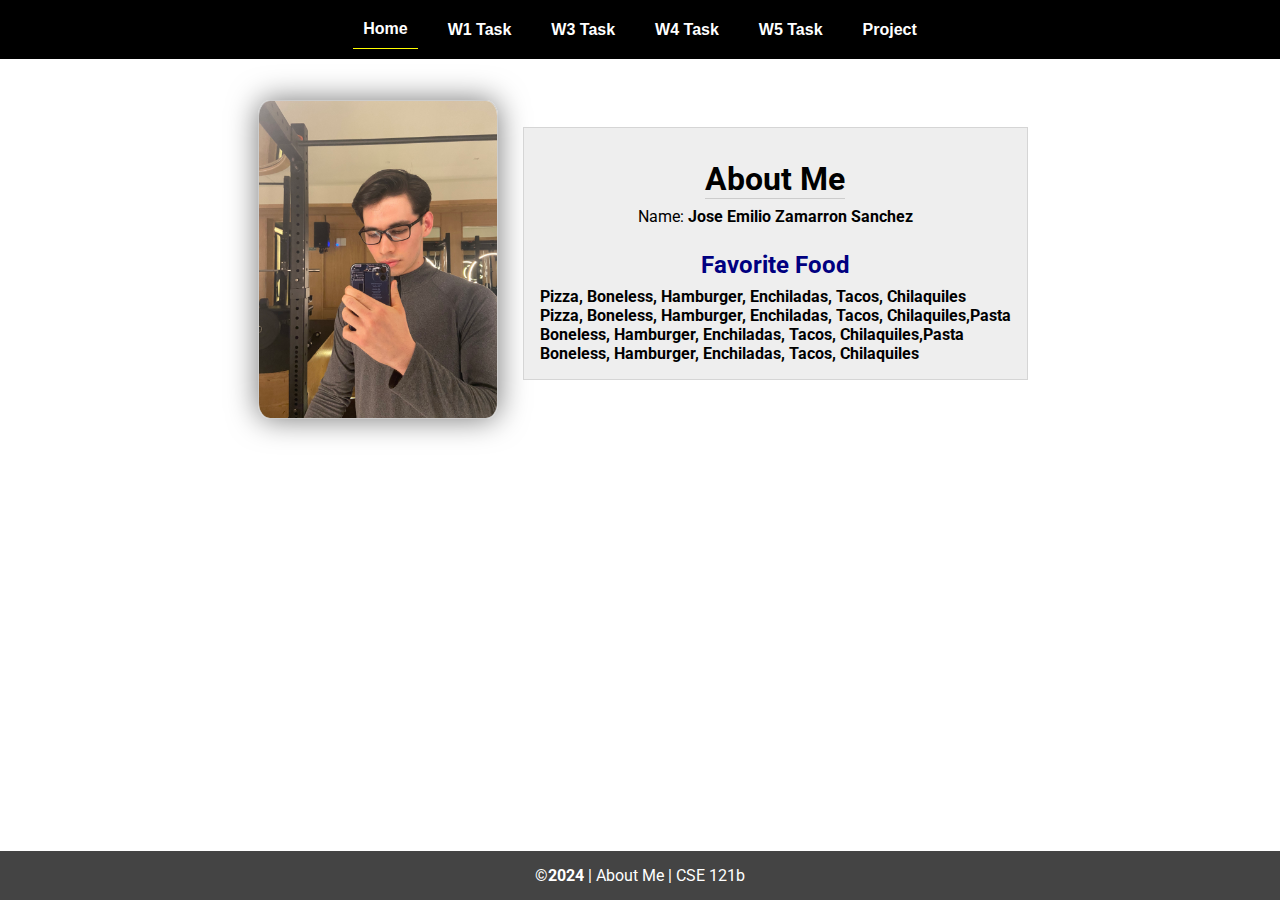
<file: index.html>
<!DOCTYPE html>
<html lang="en">

<head>
  <meta charset="UTF-8">
  <meta name="viewport" content="width=device-width, initial-scale=1.0">
  <title>About Me | CSE 121b | W02: Programming Tasks</title>
  <link rel="preconnect" href="https://fonts.googleapis.com">
  <link rel="preconnect" href="https://fonts.gstatic.com" crossorigin>
  <link href="https://fonts.googleapis.com/css2?family=Roboto:wght@400;600&display=swap"
    rel="stylesheet">
  <link rel="stylesheet" href="styles/main.css">
</head>

<body>
  <nav>
    <ul id="menu">
      <li><a id="toggleMenu">&equiv;</a></li>
      <li><a href="index.html" class="active">Home</a></li>
      <li><a href="w01-task.html">W1 Task</a></li>
      <li><a href="w03-task.html">W3 Task</a></li>
      <li><a href="w04-task.html">W4 Task</a></li>
      <li><a href="w05-task.html">W5 Task</a></li>
      <li><a href="project.html">Project</a></li>
    </ul>
  </nav>
  <main id="home">
    <picture>
      <img id="index-img" src="" alt="">
    </picture>
    <section>
      <h1>About Me</h1>
      <div class="info">Name: <span id="name"></span></div>
      <h2>Favorite Food</h2>
      <div class="block" id="food"></div>
    </section>
  </main>
  <footer>
    &copy;<span id="year"></span> | About Me | CSE 121b
  </footer>
  <script src="scripts/main.js"></script>
  <script src="scripts/w02-task.js"></script>
</body>

</html>
</file>
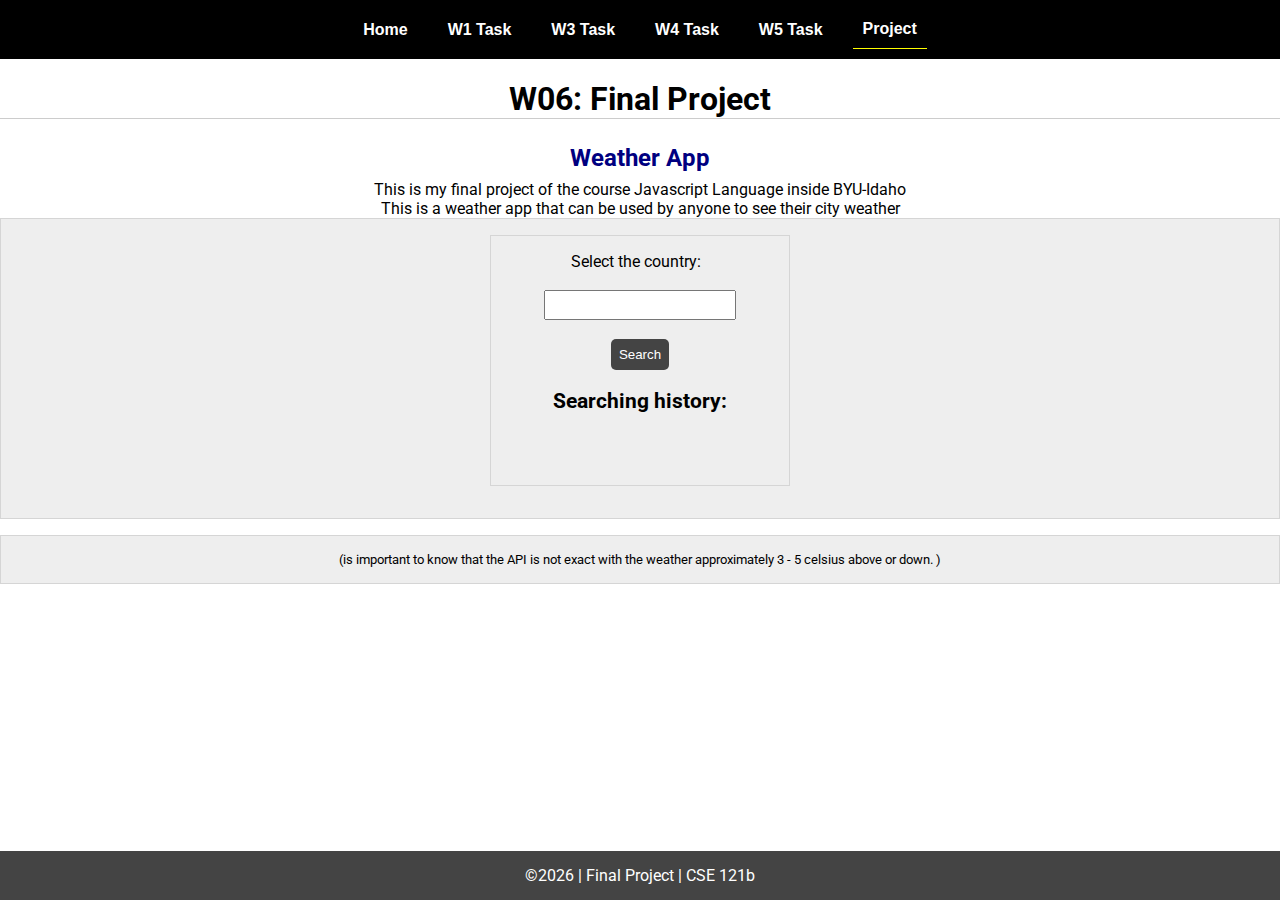
<file: project.html>
<!DOCTYPE html>
<html lang="en">
    <head>
        <meta charset="UTF-8">
        <meta name="viewport" content="width=device-width, initial-scale=1.0">
        <title>CSE 121b | W05: Programming Tasks</title>
        <link rel="preconnect" href="https://fonts.googleapis.com">
        <link rel="preconnect" href="https://fonts.gstatic.com" crossorigin>
        <link href="https://fonts.googleapis.com/css2?family=Roboto:wght@400;600&display=swap"
        rel="stylesheet">
        <link rel="stylesheet" href="styles/main.css">
    </head>  
    <body>
        <nav>
        <ul id="menu">
            <li><a id="toggleMenu">&equiv;</a></li>
            <li><a href="index.html">Home</a></li>
            <li><a href="w01-task.html">W1 Task</a></li>
            <li><a href="w03-task.html">W3 Task</a></li>
            <li><a href="w04-task.html">W4 Task</a></li>
            <li><a href="w05-task.html">W5 Task</a></li>
            <li><a href="project.html" class="active">Project</a></li>
        </ul>
        </nav>
        <main id="gridly">
        <h1>W06: Final Project</h1>
        <h2>Weather App</h2>
            <p class="info" id="explanation"> 
                This is my final project of the course Javascript Language inside BYU-Idaho 
                <br>
                This is a weather app that can be used by anyone to see their city weather 
                <br>
            </p>
        <section class="flex-container">
        <section class="container">
        <p class="space_rigth">Select the country:</p>
        <br>
        <input id="country" required >
        </div>
        <br>
        <div>
            <input type="button" id="getData" value="Search"></input>
        </div>
        <br>
        <div>
            <h3>Searching history: </h3>
        </div>
        <div id="result">  </div>
        </section>
        </main>
        <section>
            <p class="small-letters">
                (is important to know that the API is not exact with the weather approximately 3 - 5 celsius above or down. )
            </p>
        </section>
        <footer>
        &copy;<span id="year"></span> | Final Project | CSE 121b
        </footer>
        <script src="scripts/main.js"></script>
        <script>
        document.getElementById("year").innerHTML = new Date().getFullYear();
        </script>
        <script src="scripts/project.js"></script>
    </body>
</html>
</file>
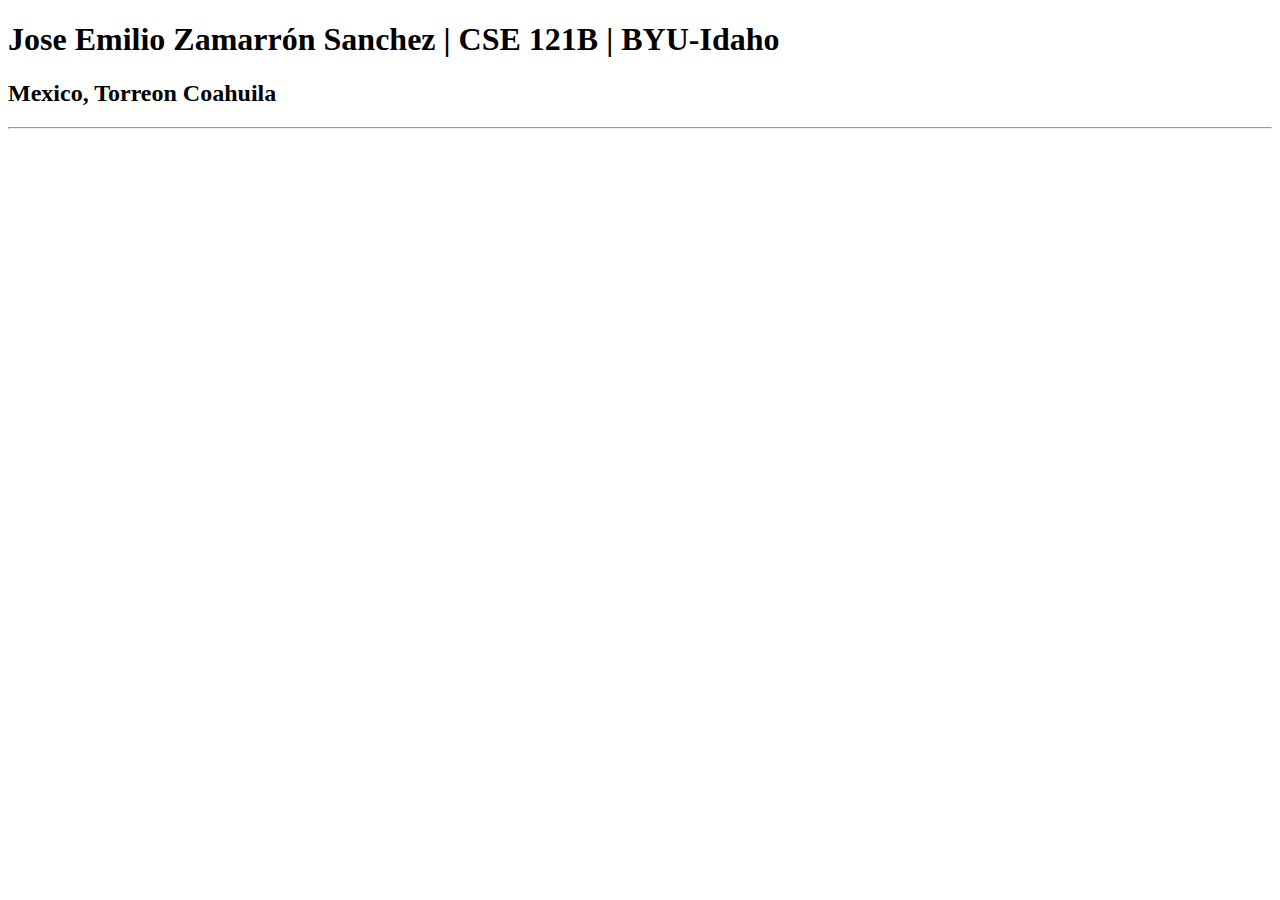
<file: test.html>
<!DOCTYPE html>
<html lang="en">
<head>
    <meta charset="UTF-8">
    <meta name="viewport" content="width=device-width, initial-scale=1.0">
    <title>Jose Emilio Zamarrón Sanchez | CSE 121B | BYU-Idaho</title>
</head>
<body>
    <h1>Jose Emilio Zamarrón Sanchez | CSE 121B | BYU-Idaho</h1>
    <h2>Mexico, Torreon Coahuila</h2>
    <hr>
</body>
</html>
</file>
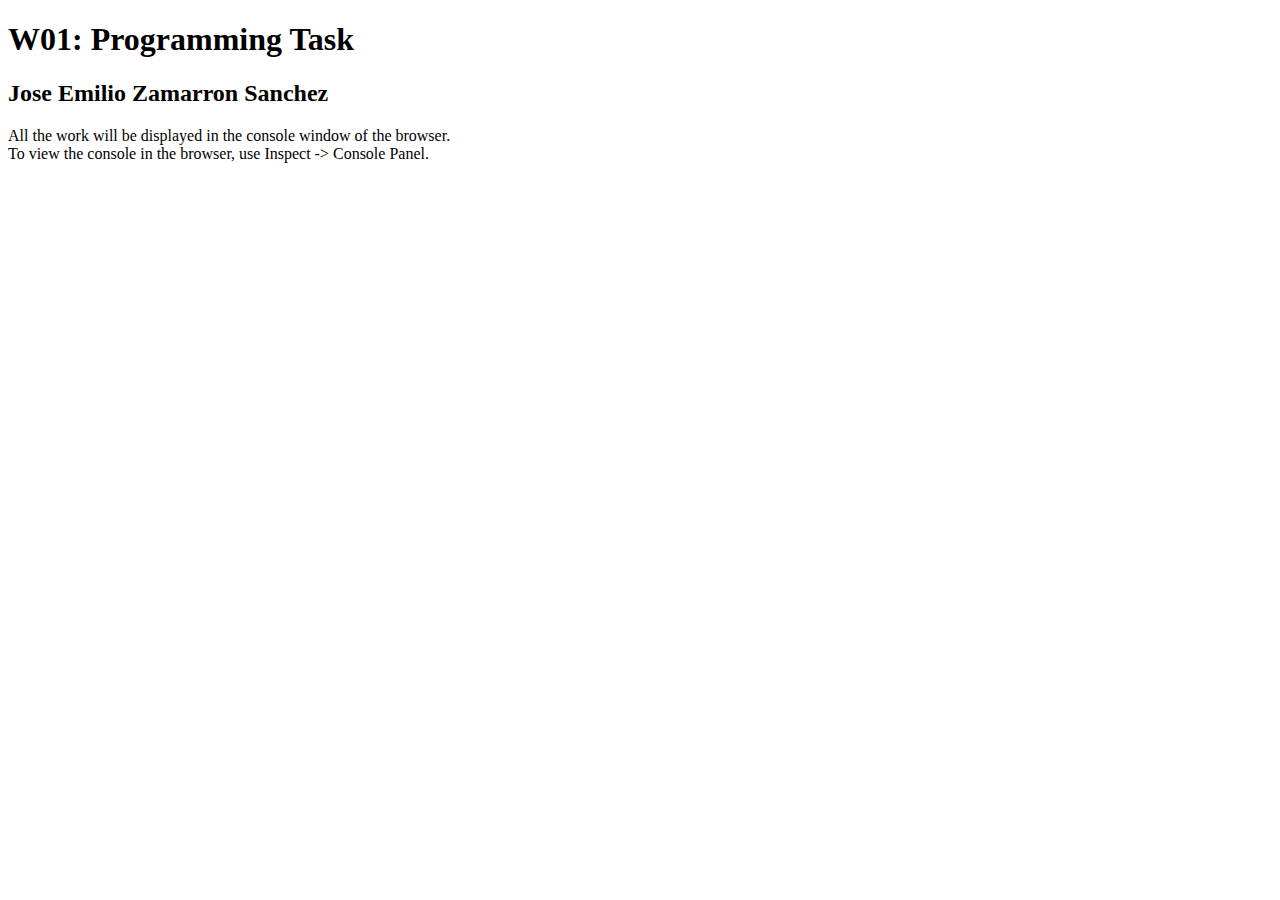
<file: w01-task.html>
<!DOCTYPE html>
<html lang="en">

<head>
  <meta charset="UTF-8">
  <meta name="viewport" content="width=device-width, initial-scale=1.0">
  <title>W01: Programming Task</title>
</head>

<body>
  <h1>W01: Programming Task</h1>
  <h2>Jose Emilio Zamarron Sanchez</h2>
  <p>All the work will be displayed in the console window of the browser.
    <br>To view the console in the browser, use Inspect -> Console Panel.
  </p>

  <script src="w01-task.js"></script>

</body>
</html>
</file>
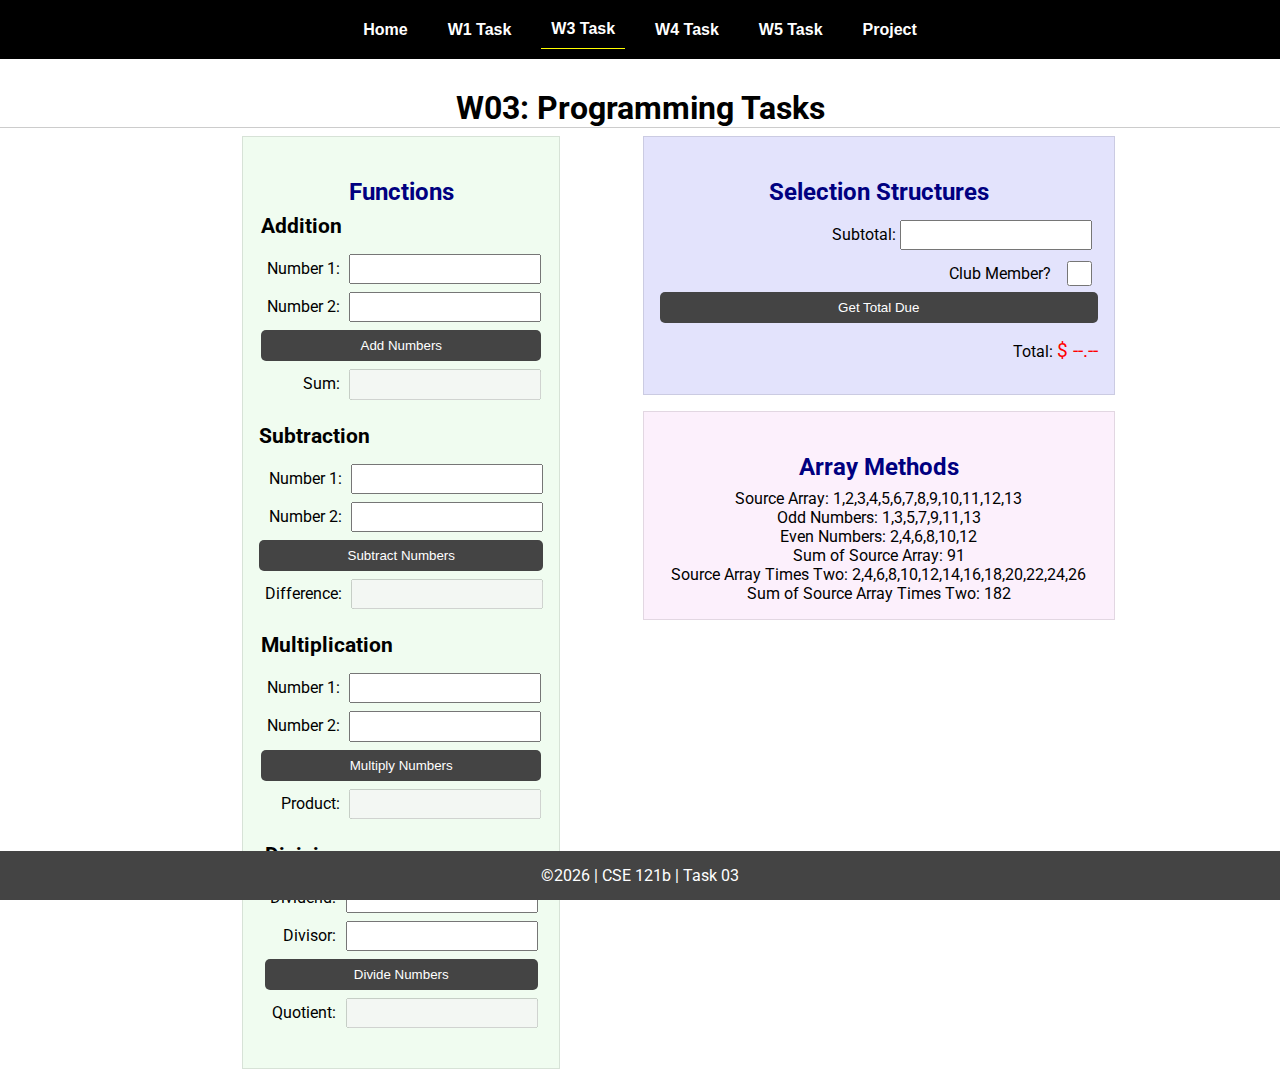
<file: w03-task.html>
<!DOCTYPE html>
<html lang="en">

<head>
    <meta charset="UTF-8">
    <meta name="viewport" content="width=device-width, initial-scale=1.0">
    <title>CSE 121b | W03: Programming Tasks</title>
    <link rel="preconnect" href="https://fonts.googleapis.com">
    <link rel="preconnect" href="https://fonts.gstatic.com" crossorigin>
    <link href="https://fonts.googleapis.com/css2?family=Roboto:wght@400;600&display=swap"
        rel="stylesheet">
    <link rel="stylesheet" href="styles/main.css">
</head>

<body>
    <nav>
        <ul id="menu">
            <li><a id="toggleMenu">&equiv;</a></li>
            <li><a href="index.html">Home</a></li>
            <li><a href="w01-task.html">W1 Task</a></li>
            <li><a href="w03-task.html" class="active">W3 Task</a></li>
            <li><a href="w04-task.html">W4 Task</a></li>
            <li><a href="w05-task.html">W5 Task</a></li>
            <li><a href="project.html">Project</a></li>
        </ul>
    </nav>>
    <header>
        <h1>W03: Programming Tasks</h1>
    </header>
    <main id="task3">
        <section id="section1">
            <h2>Functions</h2>
            <article>
                <h3>Addition</h3>
                <div>
                    <label for="add1">Number 1:</label>
                    <input type="text" id="add1" name="add1">
                </div>
                <div>
                    <label for="add2">Number 2:</label>
                    <input type="text" id="add2" name="add2">
                </div>
                <div>
                    <input type="button" id="addNumbers" value="Add Numbers">
                </div>
                <div>
                    <label for="sum">Sum:</label>
                    <input type="text" id="sum" name="sum" disabled>
                </div>
            </article>
            <article>
                <h3>Subtraction</h3>
                <div>
                    <label for="subtract1">Number 1:</label>
                    <input type="text" id="subtract1" name="subtract1">
                </div>
                <div>
                    <label for="subtract2">Number 2:</label>
                    <input type="text" id="subtract2" name="subtract2">
                </div>
                <div>
                    <input type="button" id="subtractNumbers" value="Subtract Numbers">
                </div>
                <div>
                    <label for="difference">Difference:</label>
                    <input type="text" id="difference" name="difference" disabled>
                </div>
            </article>
            <article>
                <h3>Multiplication</h3>
                <div>
                    <label for="factor1">Number 1:</label>
                    <input type="text" id="factor1" name="factor1">
                </div>
                <div>
                    <label for="factor2">Number 2:</label>
                    <input type="text" id="factor2" name="factor2">
                </div>
                <div>
                    <input type="button" id="multiplyNumbers" value="Multiply Numbers">
                </div>
                <div>
                    <label for="product">Product:</label>
                    <input type="text" id="product" name="product" disabled>
                </div>
            </article>
            <article>
                <h3>Division</h3>
                <div>
                    <label for="dividend">Dividend:</label>
                    <input type="text" id="dividend" name="dividend">
                </div>
                <div>
                    <label for="divisor">Divisor:</label>
                    <input type="text" id="divisor" name="divisor">
                </div>
                <div>
                    <input type="button" id="divideNumbers" value="Divide Numbers">
                </div>
                <div>
                    <label for="quotient">Quotient:</label>
                    <input type="text" id="quotient" name="quotient" disabled>
                </div>
            </article>
        </section>
        <div>
            <section id="section2">
                <h2>Selection Structures</h2>
                <label class="right">Subtotal:
                    <input type="number" id="subtotal" size="5">
                </label>
                <label class="middle right">
                    Club Member?
                    <input type="checkbox" id="member">
                </label>
                <div class="right">
                    <input type="button" id="getTotal" value="Get Total Due">
                </div>
                <div class="right">Total:
                    <span class="larger" id="total">$ --.--</span>
                    <p id="para"></p>
                </div>
            </section>
            <section id="section3">
                <h2>Array Methods</h2>
                <p>
                    Source Array: <span id="array"></span>
                </p>
                <p>
                    Odd Numbers: <span id="odds"></span>
                </p>
                <p>
                    Even Numbers: <span id="evens"></span>
                </p>
                <p>
                    Sum of Source Array: <span id="sumOfArray"></span>
                </p>
                <p>
                    Source Array Times Two: <span id="multiplied"></span>
                </p>
                <p>
                    Sum of Source Array Times Two: <span id="sumOfMultiplied"></span>
                </p>
            </section>
        </div>
    </main>
    <footer>
        &copy;<span id="year"></span> | CSE 121b | Task 03
    </footer>
    <script src="scripts/main.js"></script>
    <script>
        document.getElementById("year").innerHTML = new Date().getFullYear();
    </script>
    <script src="scripts/w03-task.js"></script>
</body>

</html>
</file>
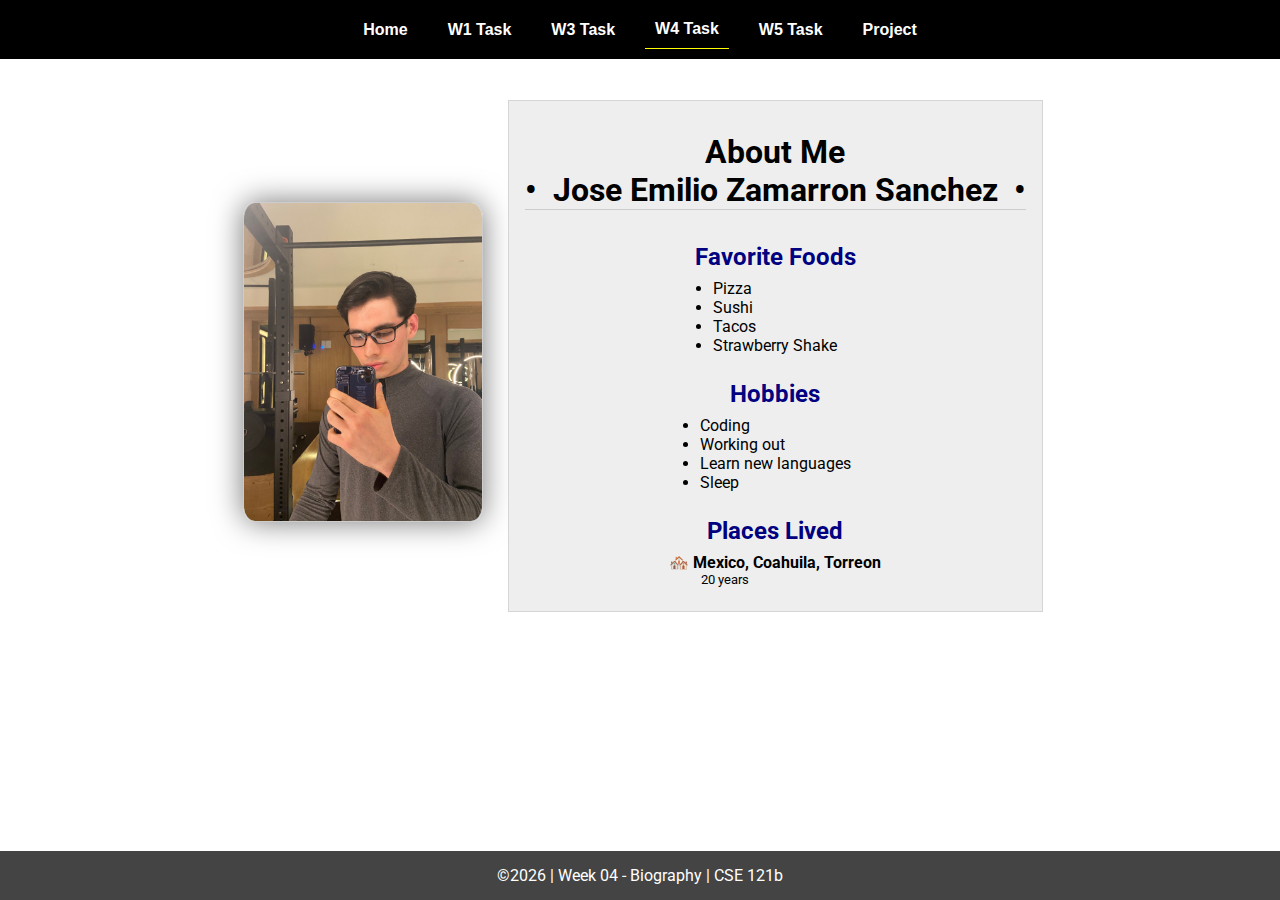
<file: w04-task.html>
<!DOCTYPE html>
<html lang="en">

<head>
  <meta charset="UTF-8">
  <meta name="viewport" content="width=device-width, initial-scale=1.0">
  <title>CSE 121b | W04: Programming Tasks</title>
  <link rel="preconnect" href="https://fonts.googleapis.com">
  <link rel="preconnect" href="https://fonts.gstatic.com" crossorigin>
  <link href="https://fonts.googleapis.com/css2?family=Roboto:wght@400;600&display=swap"
    rel="stylesheet">
  <link rel="stylesheet" href="styles/main.css">
</head>

<body>
  <nav>
    <ul id="menu">
      <li><a id="toggleMenu">&equiv;</a></li>
      <li><a href="index.html">Home</a></li>
      <li><a href="w01-task.html">W1 Task</a></li>
      <li><a href="w03-task.html">W3 Task</a></li>
      <li><a href="w04-task.html" class="active">W4 Task</a></li>
      <li><a href="w05-task.html">W5 Task</a></li>
      <li><a href="project.html">Project</a></li>
    </ul>
  </nav>
  <main id="home">
    <picture>
      <img id="photo" src="images/placeholder.png" alt="Placeholder Image">
    </picture>
    <section>
      <h1>About Me<br>• &nbsp;<span id="name"></span>&nbsp; •</h1>
      <h2>Favorite Foods</h2>
      <ul id="favorite-foods"></ul>
      <h2>Hobbies</h2>
      <ul id="hobbies"></ul>
      <h2>Places Lived</h2>
      <dl id="places-lived"></dl>
    </section>
  </main>

  <footer>
    &copy;<span id="year"></span> | Week 04 - Biography | CSE 121b
  </footer>
  <script src="scripts/main.js"></script>
  <script>
    document.getElementById("year").innerHTML = new Date().getFullYear();
  </script>
  <script src="scripts/w04-task.js"></script>
</body>

</html>
</file>
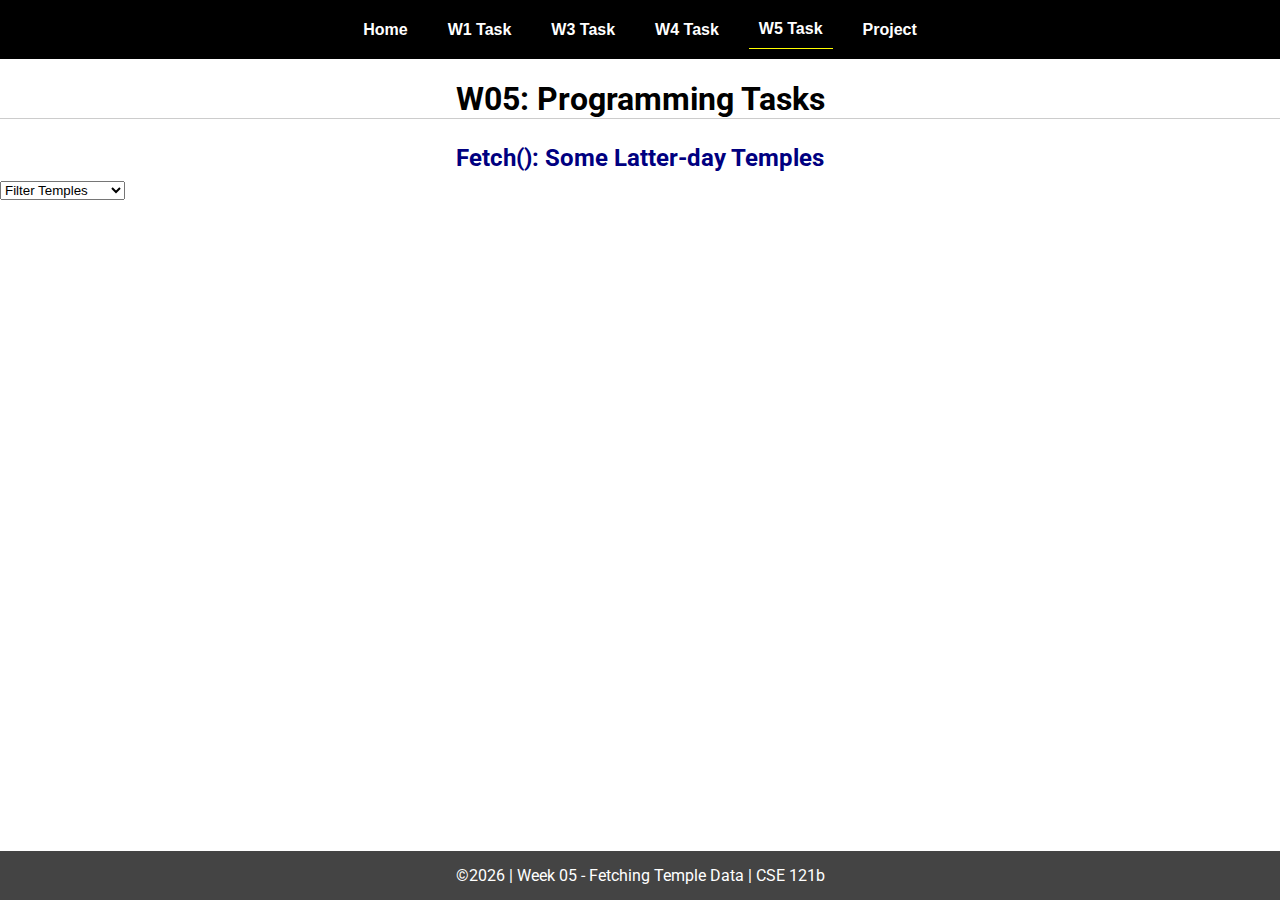
<file: w05-task.html>
<!DOCTYPE html>
<html lang="en">

<head>
  <meta charset="UTF-8">
  <meta name="viewport" content="width=device-width, initial-scale=1.0">
  <title>CSE 121b | W05: Programming Tasks</title>
  <link rel="preconnect" href="https://fonts.googleapis.com">
  <link rel="preconnect" href="https://fonts.gstatic.com" crossorigin>
  <link href="https://fonts.googleapis.com/css2?family=Roboto:wght@400;600&display=swap"
    rel="stylesheet">
  <link rel="stylesheet" href="styles/main.css">
</head>

<body>
  <nav>
    <ul id="menu">
      <li><a id="toggleMenu">&equiv;</a></li>
      <li><a href="index.html">Home</a></li>
      <li><a href="w01-task.html">W1 Task</a></li>
      <li><a href="w03-task.html">W3 Task</a></li>
      <li><a href="w04-task.html">W4 Task</a></li>
      <li><a href="w05-task.html" class="active">W5 Task</a></li>
      <li><a href="project.html">Project</a></li>
    </ul>
  </nav>
  <main id="gridly">
    <h1>W05: Programming Tasks</h1>
    <h2>Fetch(): Some Latter-day Temples</h2>

    <select id="filtered" title="Choose a data filter.">
      <option value="" disabled selected>Filter Temples</option>
      <option value="utah">Utah</option>
      <option value="not-utah">Outside of Utah</option>
      <option value="older">Built Before 1950</option>
      <option value="all">No Filter</option>
    </select>

    <div id="temples">
    </div>
    <p id="testing-code"></p>
  </main>


  <footer>
    &copy;<span id="year"></span> | Week 05 - Fetching Temple Data | CSE 121b
  </footer>
  <script src="scripts/main.js"></script>
  <script>
    document.getElementById("year").innerHTML = new Date().getFullYear();
  </script>
  <script src="scripts/w05-task.js"></script>
</body>

</html>
</file>
<file: styles/main.css>
/* Universal Selector */
* {
    margin: 0;
    padding: 0;
    box-sizing: border-box;
}

/* HTML Selectors */
body {
    font-family: 'Roboto', Helvetica, sans-serif;
}

nav {
    background-color: black;
    width: 100%;
    position: fixed;
    top: 0;
}

nav ul {
    display: flex;
    flex-direction: column;
    align-items: center;
    max-width: -moz-fit-content;
    max-width: fit-content;
    margin: 0 auto;
}

nav ul li {
    flex: 1 1 auto;
}

nav ul li:first-child {
    display: block;
    font-size: 2rem;
}

nav ul li:first-child a {
    padding: 1px 10px;
}

nav ul li {
    display: none;
    list-style: none;
    margin: 10px;
}

nav ul li a {
    display: block;
    padding: 10px;
    text-decoration: none;
    font-weight: 600;
    color: white;
    text-align: center;
    font-family: 'Arial Narrow', Arial, sans-serif;
}

nav ul li a:hover {
    background-color: #efefef;
    color: black;
}

h1,
h2 {
    text-align: center;
    margin: 1rem 0 .5rem;
}

h1 {
    border-bottom: 1px solid #ccc;
}

#gridly h1 {
    margin-top: 80px;
}

h2 {
    font-size: 1.5rem;
    color: navy;
    text-align: center;
    margin-top: 25px;
}

h3 {
    font-size: 1.3rem;
    margin-bottom: 1rem;
}

header {
    margin-top: 70px;
}

picture {
    margin: 0 auto;
}

picture img {
    width: 240px;
    height: auto;
    border-radius: 5%;
    border: 1px solid #ccc;
    box-shadow: 0 0 30px #777;
}

section {
    display: flex;
    flex-direction: column;
    align-items: center;
    margin: 0 auto 1rem;
    border: 1px solid rgba(0, 0, 0, .1);
    padding: 1rem;
    background-color: #eee;
}

article {
    margin-bottom: 1rem;
}

article div {
    margin-bottom: .5rem;
    text-align: right;
}

label {
    padding: .35rem;
}

input {
    padding: .35rem;
}

input[type="button"] {
    padding: .5rem;
    background-color: #444;
    color: white;
    border: none;
    border-radius: 5px;
    cursor: pointer;
    width: 100%
}

input[type="checkbox"] {
    width: 25px;
    height: 25px;
}

dt {
    font-weight: 700;
}

dt::before {
    content: "🏘️ ";
}

dd {
    margin: 0 0 .5rem 2rem;
    font-size: smaller;
}

footer {
    background-color: #444;
    color: white;
    padding: 15px;
    text-align: center;
    width: 100%;
    position: fixed;
    bottom: 0;
}

/* Class Selectors */
.active {
    border-bottom: 1px solid yellow;
}

.open li {
    display: block;
}

.block {
    display: block;
}

.larger {
    font-size: larger;
    color: red;
}

.right {
    width: 100%;
    text-align: right;
}

.middle {
    display: flex;
    align-items: center;
    justify-content: right;
    gap: 1rem;
}

.container{
    display: flex;    
    align-items: center;
}

.space_rigth{
    padding-right: .5rem;
}

.flex-container{
    display: flex;
    flex-direction: row;
    justify-content: space-around;
}

.info{
    text-align: center;
}
.small-letters{
    text-align: center;
    font-size: small;
}
/* ID Selectors */

#home {
    margin-top: 125px;
    display: grid;
    grid-template-columns: 1fr;
    grid-gap: 20px;
    align-items: center;
    justify-content: center;
}


#section1 {
    background-color: rgb(225, 250, 225, .5);
}

#section2 {
    background-color: rgba(200, 200, 250, 0.5);

}

#section2 div {
    margin-bottom: 1rem;
}

#section3 {
    background-color: rgb(250, 225, 250, .5);
}

#sortBy {
    appearance: none;
    display: flex;
    padding: .5rem;
    background-color: #eee;
    color: #444;
    font-weight: 700;
    margin: 1rem auto;
    width: 200px;
    border: 1px solid rgba(0, 0, 0, .2);
    text-align: center;
}

#sortBy option:disabled {
    font-style: italic;
    padding: 1rem;
    background-color: #111;
    color: #eee;
}

#temples {
    display: grid;
    grid-template-columns: repeat(auto-fit, minmax(320px, 1fr));
    grid-gap: .5rem;
    align-items: center;
    margin-bottom: 3rem;
}

#temples article {
    height: 250px;
    margin: .5rem;
    border: 1px solid rgba(0, 0, 0, .1);
    padding: 1rem;
    background-color: #eee;
    display: flex;
    flex-direction: column;
    align-items: center;
    justify-content: center;
}

#temples h4 {
    color: navy;
    font-size: smaller;
}


#temples img {
    width: 250px;
    height: auto;
    box-shadow: 0 0 30px #777;
    margin: .5rem;
}


#result{
    text-align: center;
    padding-top: 2.5rem;

}
/* Media Queries */
@media only screen and (min-width: 32.5em) {
    nav ul {
        flex-direction: row;
    }

    nav ul li:first-child {
        display: none;
    }

    nav ul li {
        display: block;
    }

    section {
        min-width: 300px;
    }

    #home {
        margin: 100px auto 20px;
        grid-template-columns: 250px 1fr;
        max-width: -moz-fit-content;
        max-width: fit-content;
    }

    #task3 {
        display: grid;
        grid-template-columns: 1fr 1fr;
        grid-gap: 5px;
        margin: 0 auto;
        max-width: 950px;
    }

}
</file>
